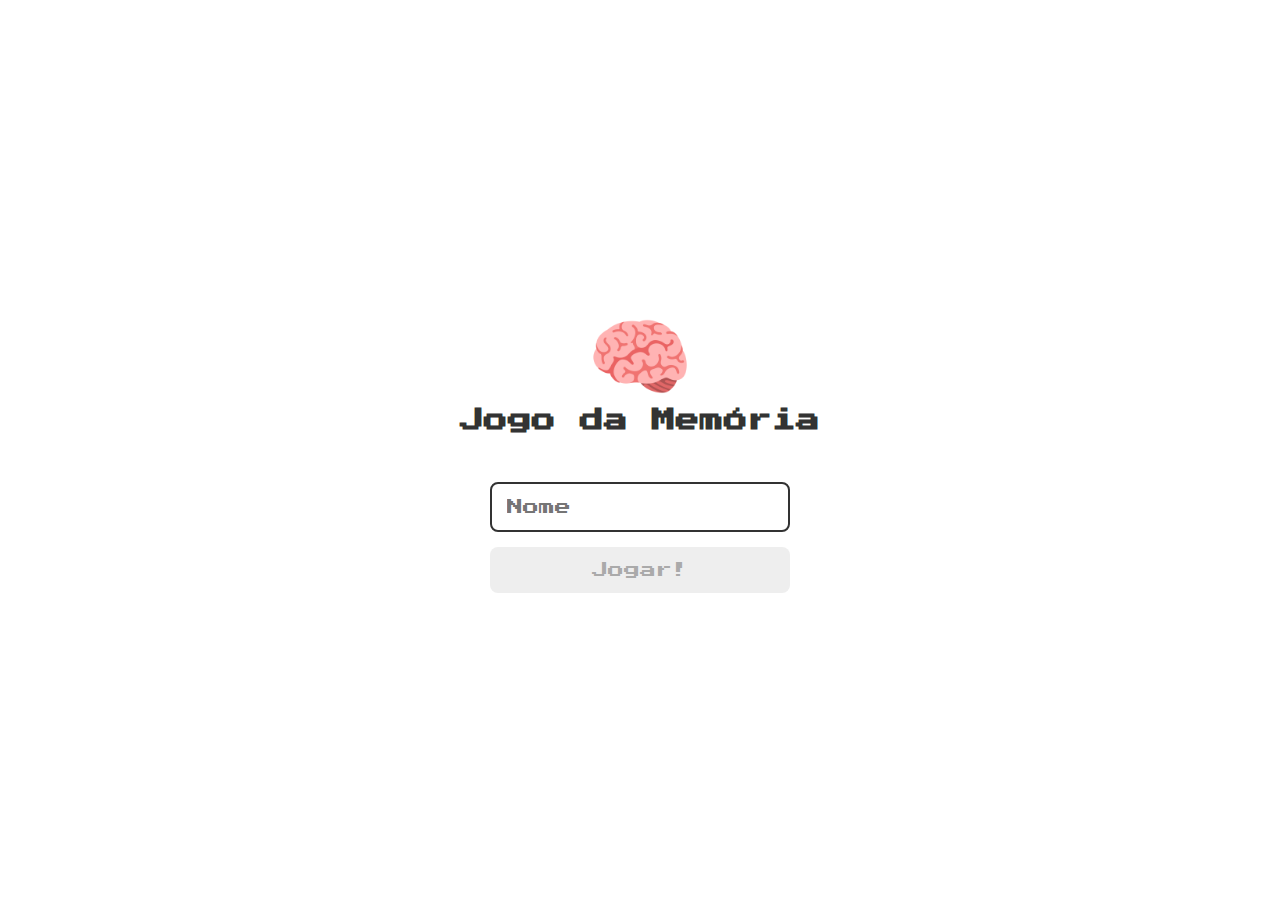
<file: index.html>
<!DOCTYPE html>
<html lang="pt-br">
<head>
    <meta charset="UTF-8">
    <meta http-equiv="X-UA-Compatible" content="IE=edge">
    <meta name="viewport" content="width=device-width, initial-scale=1.0">
    <title>Jogo da Memória</title>
    <link rel="stylesheet" href="./css/reset.css">
    <link rel="stylesheet" href="./css/login.css">
    <script defer src="./js/login.js"></script>
</head>
<body>
    <form class="login-form">
        <div class="login__header">
            <img src="./images/brain.png" alt="brain icon">
            <h1>Jogo da Memória</h1>
        </div>
        <input type="text" placeholder="Nome" class="login__input">
        <button type="submit" class="login__button" disabled>Jogar!</button>
    </form>
</body>
</html>
</file>
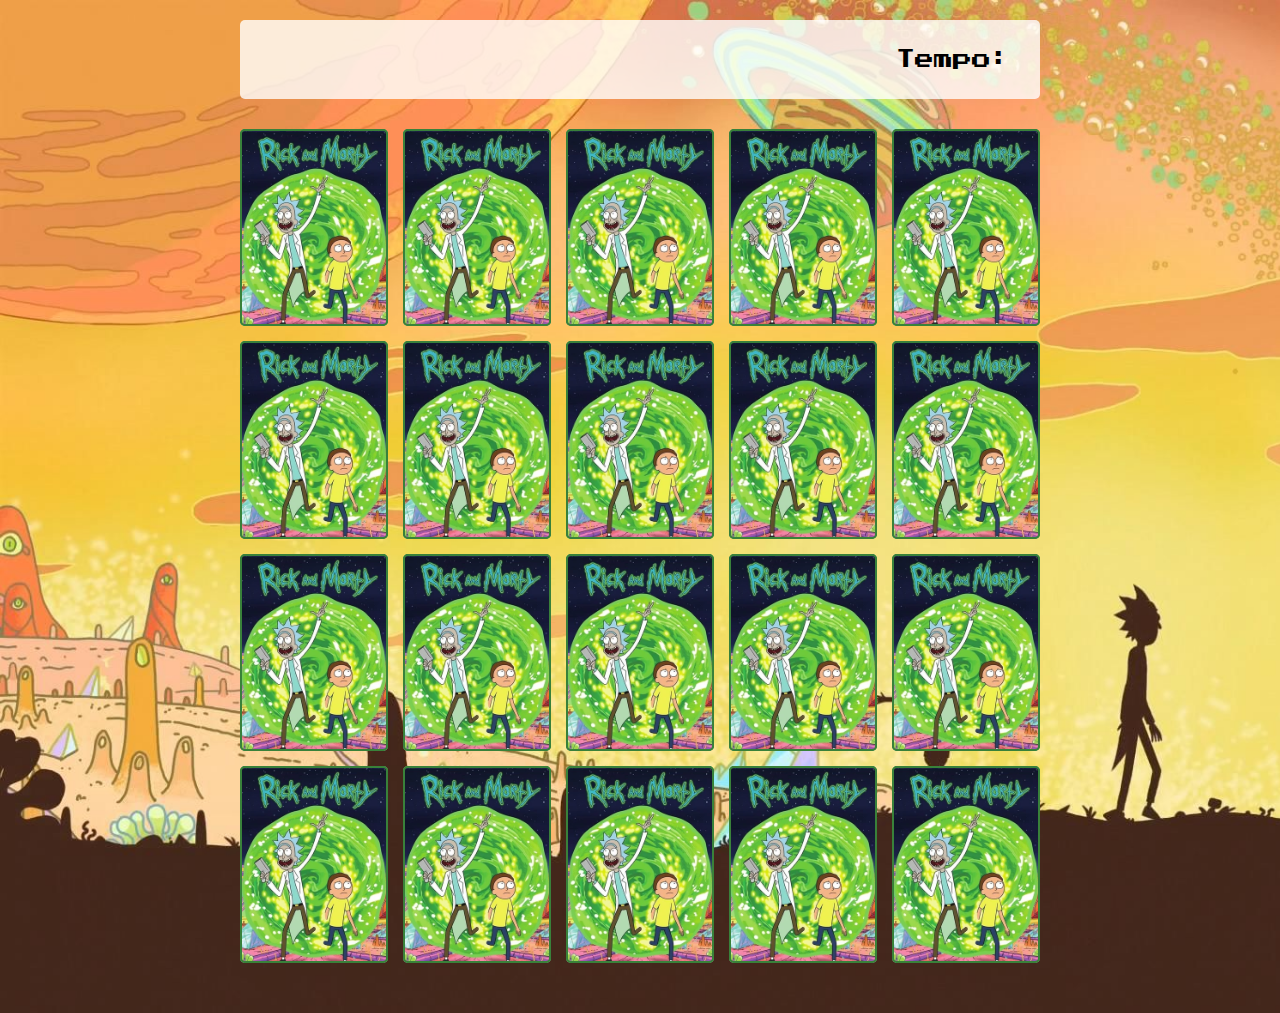
<file: pages/game.html>
<!DOCTYPE html>
<html lang="pt-br">
<head>
    <meta charset="UTF-8">
    <meta http-equiv="X-UA-Compatible" content="IE=edge">
    <meta name="viewport" content="width=device-width, initial-scale=1.0">
    <title>Jogo da Memória</title>
    <link rel="stylesheet" href="../css/reset.css">
    <link rel="stylesheet" href="../css/game.css">
    <script defer src="../js/game.js"></script>
</head>
<body>
    <main>
        <header>
            <span class="player"></span>
            <span>Tempo: <span class="timer"></span></span>
        </header>
        <div class="grid"></div>
    </main>
</body>
</html>
</file>
<file: css/login.css>
.login-form{
    align-items: center;
    display: flex;
    flex-direction: column;
    height: 100vh;
    justify-content: center;
}

.login__header{
    align-items: center;
    display: flex;
    flex-direction: column;
    justify-content: center;
    margin-bottom: 50px;
}

.login__header img{
    width: 100px;
}

.login__header h1{
    color: #333;
    font-size: 1.5em;
}

.login__input{
    border: 2px solid #333;
    border-radius: 8px;
    color: #333;
    font-size: 1em;
    margin-bottom: 15px;
    max-width: 300px;
    width: 100%;
    outline: none;
    padding: 15px;
}

.login__button{
    background-color: #ee665c;
    border-radius: 8px;
    color: white;
    cursor: pointer;
    font-size: 1em;
    padding: 15px;
    max-width: 300px;
    width: 100%;
}

.login__button:disabled{
    background-color: #eee;
    color: #aaa;
    cursor: auto;
}
</file>
<file: css/game.css>
main{
    display: flex;
    flex-direction: column;
    width: 100%;
    background-image: url(../images/bg.jpg);
    background-size: cover;
    min-height: 100vh;
    align-items: center;
    justify-content: center;
    padding: 20px 20px 50px;
}

header{
    display: flex;
    align-items: center;
    justify-content: space-between;
    background-color: rgba(255, 255, 255, 0.8);
    font-size: 1.2em;
    width: 100%;
    max-width: 800px;
    padding: 30px;
    margin: 0 0 30px;
    border-radius: 5px;
}

.grid{
    display: grid;
    grid-template-columns: repeat(5, 1fr);
    gap: 15px;
    width: 100%;
    max-width: 800px;
    margin: 0 auto;
}

.card{
    aspect-ratio: 3/4;
    width: 100%;
    border-radius: 5px;
    position: relative;
    transition: all 400ms ease;
    transform-style: preserve-3d;
    background: #ccc;
}

.face{
    width: 100%;
    height: 100%;
    position: absolute;
    background-size: cover;
    background-position: center;
    border: 2px solid #39813a;
    border-radius: 5px;
    transition: all 400ms ease;
}

.front{
    transform: rotateY(180deg);
}

.back{
    background-image: url('../images/back.png');
    backface-visibility: hidden;
}

.reveal-card{
    transform: rotateY(180deg);
}

.disabled-card{
    filter: saturate(0);
    opacity: 0.5;
}
</file>
